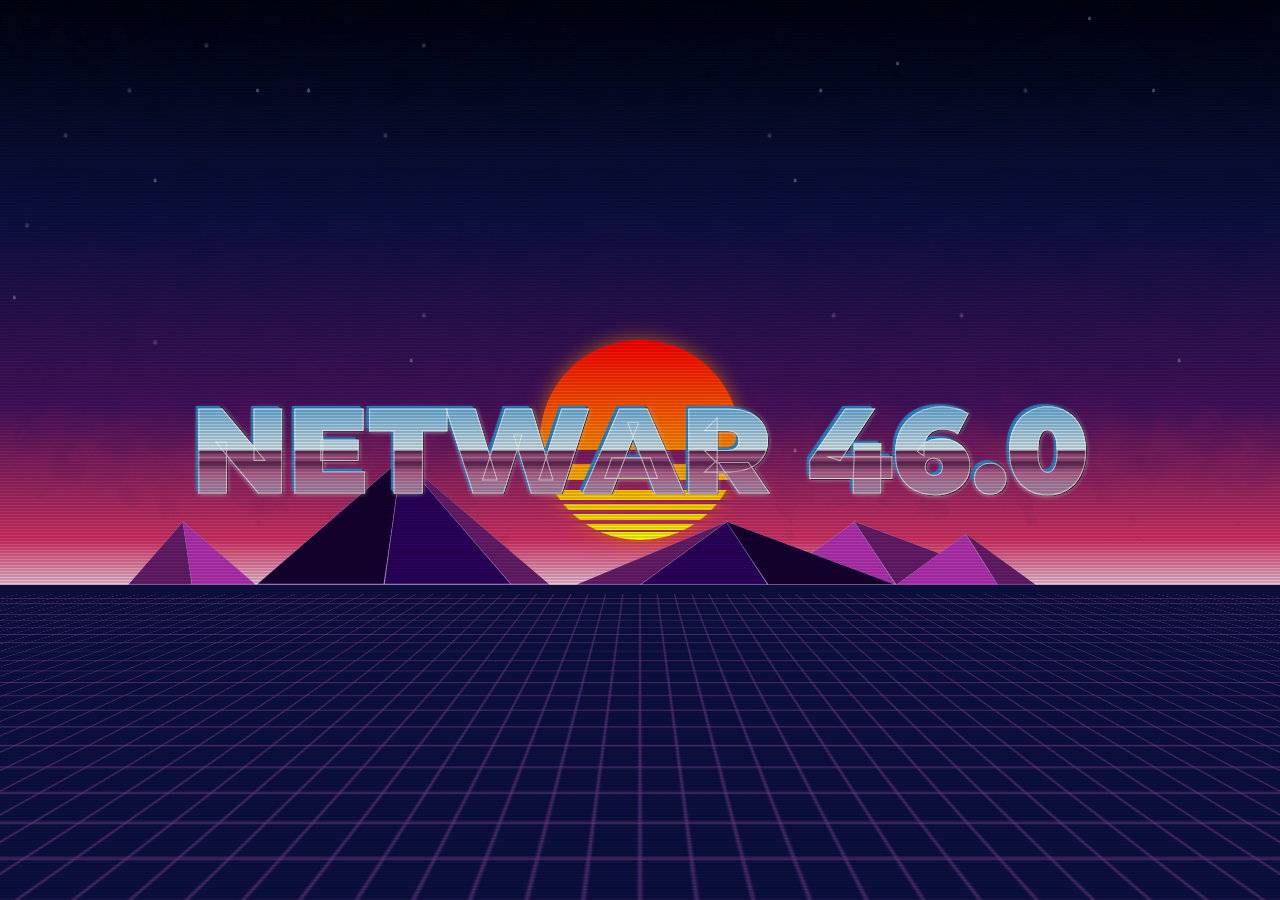
<file: html/netwar.html>
<html>
<head>
    <meta charset=utf-8 />
    <meta name="viewport" content="width=device-width, initial-scale=1.0">
    <title>NETWAR LIVE</title>
    <link rel="stylesheet" href="css/retro.css">
</head>
<body>
<div class="background-80s animated-clouds stars" style="--background-height:100vh">
    <div class="sun"></div>
    <div class="grid" style="--grid-color:rgba(115,59,139,0.7);--grid-size:30px;--grid-blur:1px;"></div>
    <div class="mountain" style="--mountain-base:10vw;--mountain-height:5vw;--mountain-color1:#a684cb;--mountain-color2:#b533b3;--mountain-offset:10vw;--mountain-tilt:-20deg"></div>
    <div class="mountain" style="--mountain-base:10vw;--mountain-height:5vw;--mountain-color1:#a684cb;--mountain-color2:#681e6b;--mountain-tilt:59deg;--mountain-offset:20vw;"></div>
    <div class="mountain" style="--mountain-base:8vw;--mountain-height:4vw;--mountain-color1:#a684cb;--mountain-color2:#b533b3;--mountain-offset:20vw;--mountain-tilt:-20deg"></div>
    <div class="mountain" style="--mountain-base:3vw;--mountain-height:4vw;--mountain-color1:#a684cb;--mountain-color2:#681e6b;--mountain-tilt:45deg;--mountain-offset:28vw;"></div>
    <div class="mountain" style="--mountain-base:5vw;--mountain-height:5vw;--mountain-color1:#a684cb;--mountain-color2:#681e6b;--mountain-offset:-40vw;--mountain-tilt:-20deg"></div>
    <div class="mountain" style="--mountain-base:5vw;--mountain-height:5vw;--mountain-color1:#a684cb;--mountain-color2:#b533b3;--mountain-tilt:33deg;--mountain-offset:-35vw;"></div>
    <div class="mountain" style="--mountain-base:5vw;--mountain-height:5vw;--mountain-color1:#a684cb;--mountain-color2:#681e6b;--mountain-tilt:-62deg;--mountain-offset:-5vw;"></div>
    <div class="mountain" style="--mountain-base:10vw;--mountain-height:5vw;--mountain-color1:#a684cb;--mountain-color2:#2a025d;--mountain-tilt:-20deg"></div>
    <div class="mountain" style="--mountain-base:10vw;--mountain-height:5vw;--mountain-color1:#a684cb;--mountain-color2:#150030;--mountain-tilt:59deg;--mountain-offset:10vw;"></div>
    <div class="mountain" style="--mountain-base:10vw;--mountain-height:10vw;--mountain-color1:#a684cb;--mountain-color2:#150030;--mountain-tilt:-33deg;--mountain-offset:-30vw;"></div>
    <div class="mountain" style="--mountain-base:10vw;--mountain-height:10vw;--mountain-color1:#a684cb;--mountain-color2:#2a025d;--mountain-offset:-20vw;--mountain-tilt:20deg"></div>
    <div class="mountain" style="--mountain-base:3vw;--mountain-height:10vw;--mountain-color1:#a684cb;--mountain-color2:#681e6b;--mountain-tilt:45.5deg;--mountain-offset:-10vw;"></div>


    <div class="road-off" ></div>
    <div class="overlay"></div>

    <div class="text">
        <div class="chrome shine" data-text="NETWAR 46.0"><span class="spark"></span>NETWAR 46.0</div>
    </div>
</div>
<svg width="0" height="0">
    <filter id="filter">
        <feTurbulence type="fractalNoise" baseFrequency=".01" numOctaves="10" id="fractalNoise"/>
        <feDisplacementMap id="displacementMap" in="SourceGraphic" scale="120" />
    </filter>
    <animate
            xlink:href="#displacementMap"
            id="animclouds1"
            begin="0; animclouds2.end"
            attributeName="scale"
            from="50"
            to="180"
            dur="3s"
            fill="freeze"
    />
    <animate
            xlink:href="#displacementMap"
            id="animclouds2"
            begin="animclouds1.end"
            attributeName="scale"
            from="180"
            to="50"
            dur="3s"
            fill="freeze"
    />
    <animate
            xlink:href="#fractalNoise"
            id="animclouds3"
            begin="0;animclouds4.end"
            attributeName="baseFrequency"
            from="0.03"
            to="0.01"
            dur="30s"
            fill="freeze"
    />
    <animate
            xlink:href="#fractalNoise"
            id="animclouds4"
            begin="animclouds3.end"
            attributeName="baseFrequency"
            from="0.01"
            to="0.03"
            dur="30s"
            fill="freeze"
    />
</svg>
</body>
</html>
</file>
<file: html/css/retro.css>
@import url(https://fonts.googleapis.com/css?family=Montserrat:700,900|Dancing+Script);

@font-face {
    font-family: 'RoadRage';
    font-style: normal;
    font-weight: normal;
    src: local('RoadRage'), url('http://coding-dude.com/wp/wp-content/uploads/Road_Rage.woff') format('woff');
}


:root{
    font-size:3vw;
}


.grid{
    position:absolute;
    bottom: -30%;
    left:0;
    margin-left: -50%;
    width: 200%;
    height: 100%;
    background-position-y: 0px;
    background-image:
            repeating-linear-gradient(90deg,var(--grid-color,black) 0%,transparent calc(1px + var(--grid-blur,0px)), transparent var(--grid-size),var(--grid-color,black) calc(var(--grid-size) + 1px + var(--grid-blur,0px))),repeating-linear-gradient(180deg,var(--grid-color,black) 0%,transparent calc(1px + var(--grid-blur,0px)), transparent var(--grid-size),var(--grid-color,black) calc(var(--grid-size) + 1px + var(--grid-blur,0px)));
    transform:perspective(50vh) rotateX(60deg) translateZ(10px);
    animation:moving-grid 0.5s infinite linear;
    z-index:-1;
}

@keyframes moving-grid{
    0%{
        transform:perspective(50vh) rotateX(60deg) translateZ(10px) translateY(-var(--grid-size));
    }
    100%{
        transform:perspective(50vh) rotateX(60deg) translateZ(10px) translateY(var(--grid-size));
    }
}


.sun{
    width:200px;
    height:200px;
    border-radius:100%;
    position:absolute;
    background-color:yellow;
    left:calc(50%);
    bottom:40%;
    transform:translateX(-50%);
    background-image: linear-gradient(red,yellow),linear-gradient(black,white);
    clip-path:polygon(-50% 0px,150% -50%,150% 55%,-50% 55%,
    -50% 62%,150% 62%,150% 70%,0 70%,
    -50% 75%,150% 75%,150% 80%,0 80%,
    -50% 82%,150% 82%,150% 85%,0 85%,
    -50% 87%,150% 87%,150% 90%,0 90%,
    -50% 92%,150% 92%,150% 95%,0 95%,
    -50% 96%,150% 96%,150% 150%,0 150%);
    box-shadow: rgba(255,128,0,0.7) 0px 0 20px;

}


.mountain{
    position:absolute;
    content:'';
    bottom:35%;
    left:calc(50% + var(--mountain-offset,0px));
    border-left:calc(var(--mountain-base) / 2) solid transparent;
    border-bottom:var(--mountain-height, 100px) solid var(--mountain-color1,white);
    border-top:0px solid transparent;
    border-right:calc(var(--mountain-base, 100px) / 2) solid transparent;
    transform-origin:bottom;
    transform:skewX(var(--mountain-tilt,0deg));
}

.mountain:after{
    content:'';
    border-left:calc(var(--mountain-base) / 2) solid transparent;
    border-bottom:var(--mountain-height, 100px) solid var(--mountain-color2,black);
    border-top:0px solid transparent;
    border-right:calc(var(--mountain-base, 100px) / 2) solid transparent;
    transform:translate(-50%) scale(0.98);
    position:absolute;
    left:0;
    top:0;
}

.overlay{
    width:100%;
    height:100%;
    z-index:9999;
    position:absolute;
    left:0;
    top:0;
    background-image: repeating-linear-gradient(rgba(0,0,0,0.3) 0,transparent 1px,transparent 2px,rgba(0,0,0,0.3) 3px);
    pointer-events: none;
}



.background-80s{
    background: linear-gradient(to bottom, #010310 0,#0c1142 24%,#45125e 45%,#d53567 60%,#f0c3d9 65%,#0c1142 65%) fixed;
    background-size:100% var(--background-height,100vh);
    overflow:hidden;
    position:absolute;
    left:0;
    top:0;
    width:100vw;
    height:var(--background-height,100vh);
    z-index:-2;
}


.animated-clouds:before{
    filter: url(#filter);
}

.background-80s:before{
    content:'';
    background: linear-gradient(to bottom, #010310 0,#0c1142 24%,#45125e 45%,#d53567 60%,#f0c3d9 65%,#0c1142 65%) fixed;
    width:100%;
    height:55%;
    position:absolute;
    z-index:-1;
    left:0;
    top:0;
    opacity:0.2;
}

/*stars*/
.stars:after{
    transform:translateY(-40%);
    content:' ';
    border-radius:100%;
    width:3px;
    height:4px;
    position:absolute;
    left:0;
    top:0;
    z-index:-1;
    box-shadow:
            5vw 15vh 2px white,
            1vw 33vh 0px white,
            2vw 25vh 2px white,
            10vw 10vh 2px white,
            12vw 20vh 0px white,
            30vw 15vh 2px white,
            16vw 5vh 2px white,
            24vw 10vh 0px white,
            32vw 40vh 0px white,
            33vw 35vh 2px white,
            12vw 38vh 2px white,
            24vw 10vh 0px white,
            33vw 5vh 2px white,
            20vw 10vh 0px white,
            80vw 10vh 2px white,
            62vw 20vh 0px white,
            60vw 15vh 2px white,
            70vw 7vh 0px white,
            62vw 50vh 0px white,
            65vw 35vh 2px white,
            64vw 10vh 0px white,
            85vw 2vh 0px white,
            92vw 40vh 0px white,
            75vw 35vh 2px white,
            90vw 10vh 0px white;
    opacity:0.3;
    animation:glitter 2s infinite;
}

@keyframes glitter{
    0% {
        opacity:0.5;
    }
    50% {
        opacity:0.9;
    }

    100% {
        opacity:0.5;
    }
}

.text{
    position:absolute;
    left:50%;
    top:50%;
    text-align:center;
    transform:translate(-50%,-50%);
    white-space:nowrap;
}
.outrun{

    font-family:'Road Rage';
    font-weight:normal;
    font-size: 50px;
}

.glow {

    color: #fff;
    text-align: center;
    -webkit-animation: glow 1s ease-in-out infinite alternate;
    -moz-animation: glow 1s ease-in-out infinite alternate;
    animation: glow 1s ease-in-out infinite alternate;
}

@-webkit-keyframes glow {
    from {
        text-shadow: 0 0 10px #fff, 0 0 20px #fff, 0 0 30px #e60073, 0 0 40px #e60073, 0 0 50px #e60073, 0 0 60px #e60073, 0 0 70px #e60073;
    }
    to {
        text-shadow: 0 0 20px #fff, 0 0 30px #ff4da6, 0 0 40px #ff4da6, 0 0 50px #ff4da6, 0 0 60px #ff4da6, 0 0 70px #ff4da6, 0 0 80px #ff4da6;
    }
}


.chrome{
    font-family:"Montserrat";
    font-weight:900;
    font-size:calc(30px + 10vh);
    background-image:linear-gradient(#2989cc 0%, #d3e5ec 50%,#592451 51%,#b3628d 55%,#592451 59%,#b3628d 65%,#ac86a6 75%, #b3628d 100%);
    -webkit-background-clip:text;
    -webkit-text-fill-color: transparent;
    -webkit-text-stroke-width: 1px;
    -webkit-text-stroke-color: rgba(255,255,255,0.4);
    position:relative;


}

.chrome:before{
    content:attr(data-text);
    text-shadow: -1px -1px 1px #2989cc,-2px -2px 1px #2989cc, -3px -3px 1px #2989cc, 1px 1px 1px #000, 0px -1px 2px #000, -1px -2px 2px #000, 0 0 5px rgba(255,255,255,1);
    opacity:1;
    position:absolute;
    z-index:-1;
}

.shine:after{
    content:attr(data-text);
    background-image:linear-gradient(225deg,transparent 53%,white 55%,transparent 58%);
    width:100%;
    height:100%;
    position:absolute;
    top:0;
    left:0;
    -webkit-background-clip:text;
    z-index:999;
    background-size: 400% 400%;
    animation:shine 10s ease infinite;
    animation-delay:var(--shine-delay,0s);
}

@keyframes shine{
    0%{background-position:0% 51%}
    50%{background-position:100% 50%}
    100%{background-position:0% 51%}
}


.spark{
    margin-top:calc( 4vh ) ;
    margin-left:-0.3em;
    line-height:0;
    position:absolute;
    width:37px;
    height:45px;
    z-index:999;
    background-image: url("data:image/svg+xml,%3Csvg viewBox='120 250 1700 1200' width='200' height='200' xmlns='http://www.w3.org/2000/svg'%3E%3C!-- Created with Method Draw - http://github.com/duopixel/Method-Draw/ --%3E%3Cg%3E%3Ctitle%3Ebackground%3C/title%3E%3Crect fill='none' id='canvas_background' height='402' width='182' y='-1' x='-1'/%3E%3Cg display='none' overflow='visible' y='0' x='0' height='100%25' width='100%25' id='canvasGrid'%3E%3Crect fill='url(%23gridpattern)' stroke-width='0' y='0' x='0' height='100%25' width='100%25'/%3E%3C/g%3E%3C/g%3E%3Cg%3E%3Ctitle%3ELayer 1%3C/title%3E%3Cellipse ry='183' rx='5' id='svg_2' cy='197.0375' cx='274.5' stroke-width='0' stroke='%23000' fill='%23fff'/%3E%3Cellipse transform='rotate(90 274.50000000000006,197.03750610351565) ' ry='183' rx='5' id='svg_3' cy='197.0375' cx='274.5' stroke-width='0' stroke='%23000' fill='%23fff'/%3E%3Cellipse stroke='%23000' transform='rotate(126.69925689697266 276.19342041015625,195.4363708496094) ' ry='90.194158' rx='3.223029' id='svg_4' cy='195.43637' cx='276.193439' stroke-width='0' fill='%23fff'/%3E%3Cellipse stroke='%23000' transform='rotate(-134.6077117919922 276.19342041015625,195.43637084960938) ' ry='90.194158' rx='3.223029' id='svg_5' cy='195.43637' cx='276.193439' stroke-width='0' fill='%23fff'/%3E%3C/g%3E%3C/svg%3E");
    filter:blur(0.5px);
    transform:scale(0);
    animation:blip 5s infinite;
    animation-timing-function: ease-in-out;
}

.spark-offset{
}

.chrome:last-of-type .spark{
    animation-delay:-2.5s;
}

@-webkit-keyframes blip {
    0% {transform: scale(0);}
    5% {transform: scale(1.2) rotate(0deg);}
    6% {transform: scale(1) rotate(0deg);}
    8% {transform: scale(1) rotate(180deg);}
    100% {transform: scale(1) rotate(180deg);}
}




.road {
    --grid-size:90px;
    --road-color:#2a025d;
    position:absolute;
    bottom: -30%;
    left:0;
    margin-left: calc(50% - 200px /2 );
    width: 200px;
    height: 100%;
    background-position-y: 0px;
    background-image: repeating-linear-gradient(90deg, #a684cb 0%, #a684cb 2%, var(--road-color,rgba(115,59,139,1)) 2%, var(--road-color,rgba(115,59,139,1)) 98%,#a684cb 98%);
    transform:perspective(50vh) rotateX(60deg);
    z-index:-1;
}

.road:after {
    content:'';
    --grid-size:90px;
    position:absolute;
    margin-left: calc(50% - 10px /2 );
    width: 10px;
    height: 100%;
    background-position-y: 0px;
    background-image: repeating-linear-gradient(0deg, #a684cb 0%, #a684cb 10%, transparent 10%, transparent 20%);
    animation:moving-grid 0.5s infinite linear;
}
</file>
